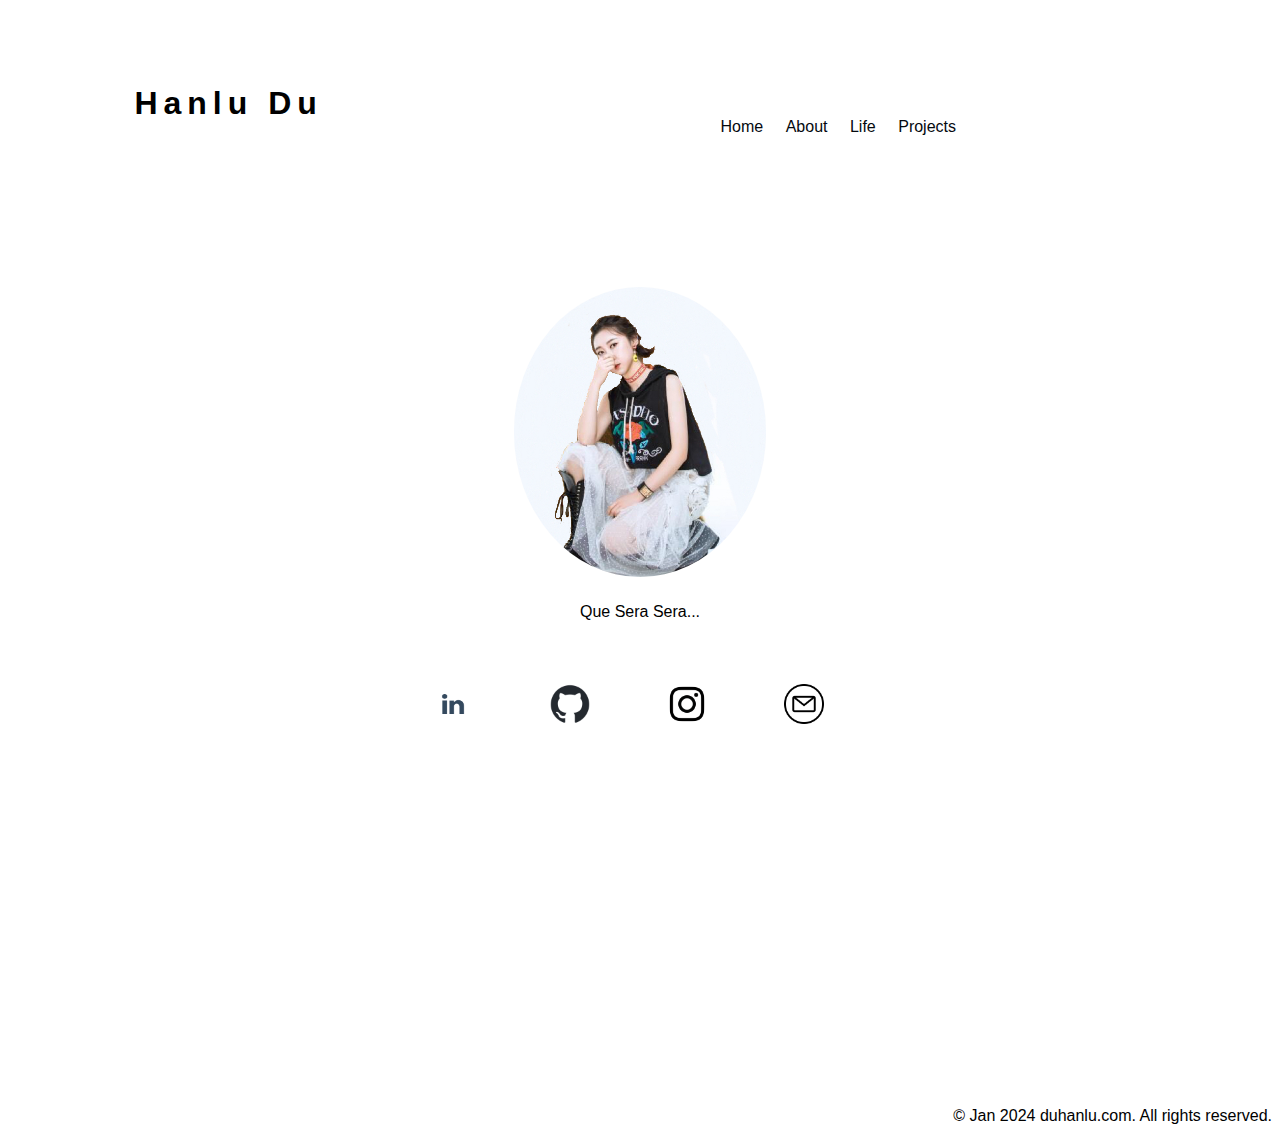
<file: index.html>
<!DOCTYPE html>
<html>
<head>
<title>Hanlu Du</title>
<meta charset="UTF-8">
<meta name="viewport" content="width=device-width, initial-scale=1">
<link rel="stylesheet" href="styles.css">
<style>
body,h1 {font-family: "Raleway", Arial, sans-serif}
h1 {letter-spacing: 6px}
.w3-row-padding img {margin-bottom: 5px}
</style>
</head>

<body>

    <!-- Header -->
    <header>
      <h1 style="padding:5% 0% 0% 10%">Hanlu Du</h1>

      <nav>
        <ul class="header-list">
          <li class = "header-list"><a href="index.html">Home</a></li>
          <li class = "header-list"><a href="about.html">About</a></li>
          <li class = "header-list"><a href="life.html">Life</a></li>
          <li class = "header-list"><a href="project.html">Projects</a></li>
        </ul>
      </nav>
     
    </header>

    <body>
      <div class="home-circle">
        <div class = "circle-home-img">
          <img src="pic/IMG_1035.JPG">
        </div>
        <div>
          <p style="margin-top: 2%;text-align: center;">Que Sera Sera...</p>
        </div>
        
      </div>
      
      <div >
        <nav>
          <ul class = "home-icon-link" style="margin-top: 5%; margin-left: -10%;">
            <li class = "icon-list"><a href="https://www.linkedin.com/in/hanlu-du-466159192/"><img src="pic/345413_linkedin_icon.png" alt="Icon linkedin"></a></li>
            <li class = "icon-list"><a href="https://github.com/duhanlu"><img src="pic/github-mark.png" alt="Icon github"></a></li>
            <li class = "icon-list"><a href="https://www.instagram.com/freyaddu?igsh=MTB5ZnJ5NDZlZTY0bg%3D%3D&utm_source=qr"><img src="pic/5335781_camera_instagram_social media_instagram logo_icon.png" alt="Icon ins"></a></li>
            <li class = "icon-list"><a href="mailto:hd2367@nyu.edu"><img src="pic/email_3178165.png" alt="Icon email"></a></li>
            <!-- Add more list items as needed -->
          </ul>
        </nav>
      </div>
    </body>
    

    <!-- Footer -->
    <footer style = 'margin-top: 30%; text-align: right;'>
      <p>&copy; Jan 2024 duhanlu.com. All rights reserved.</p>
    </footer>
    
    </body>


    </html>
</file>
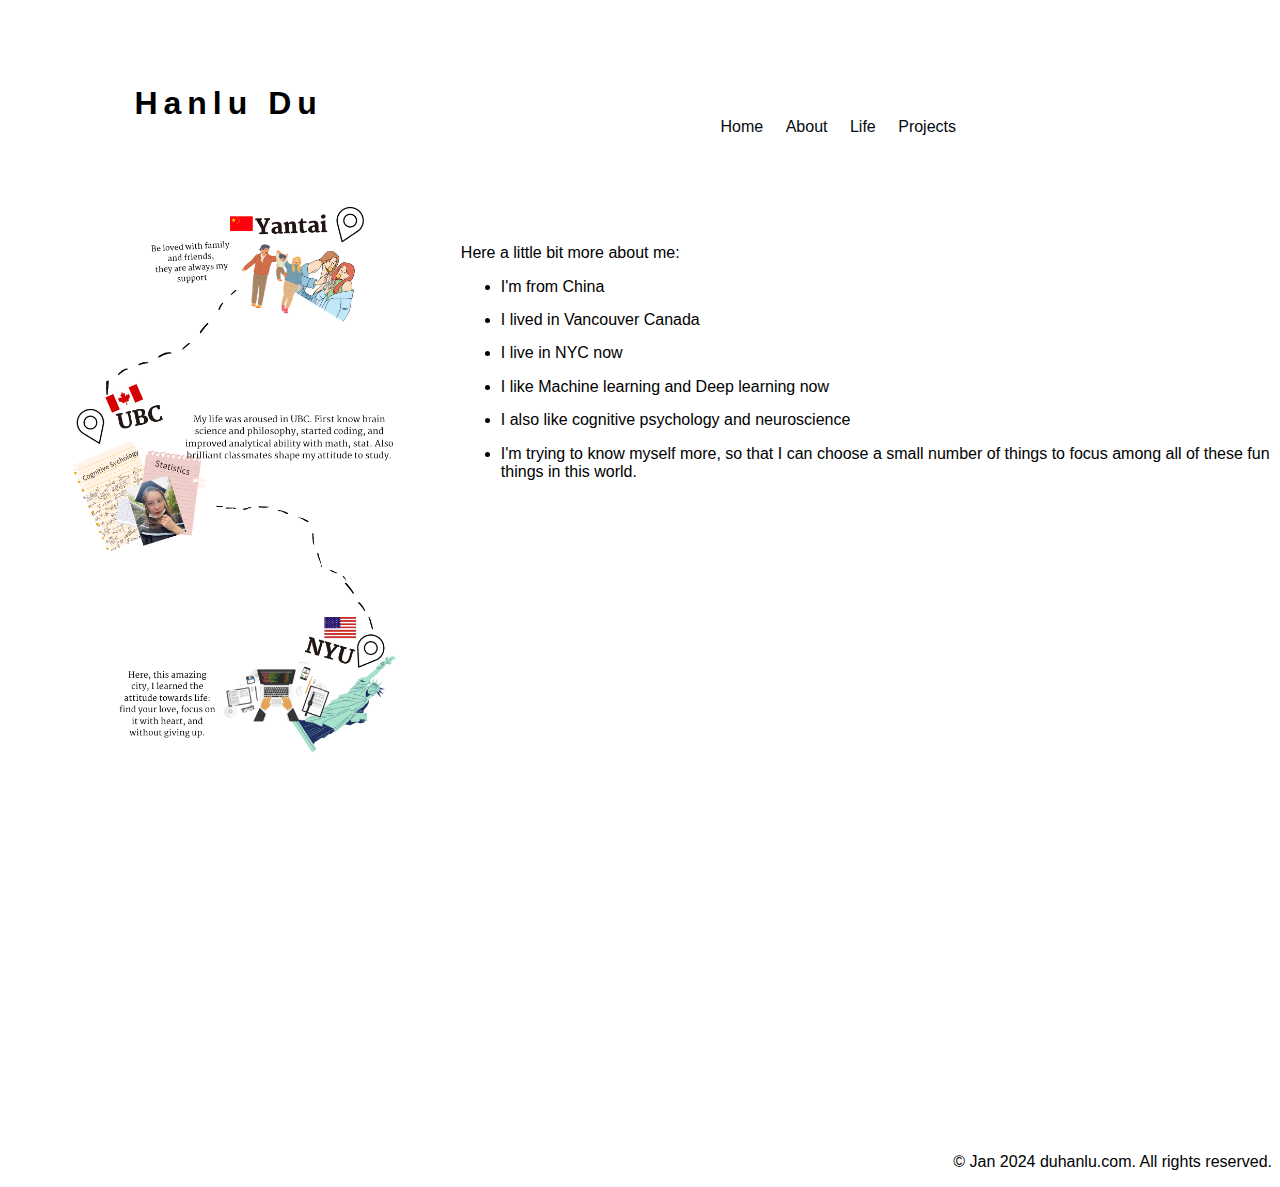
<file: about.html>
<!DOCTYPE html>
<html>
<head>
<title>Hanlu Du</title>
<meta charset="UTF-8">
<meta name="viewport" content="width=device-width, initial-scale=1">
<link rel="stylesheet" href="styles.css">
<style>
body,h1 {font-family: "Raleway", Arial, sans-serif}
h1 {letter-spacing: 6px}
.w3-row-padding img {margin-bottom: 5px}
</style>
</head>

<body>

    <!-- Header -->
    <header>
      <h1 style="padding:5% 0% 0% 10%">Hanlu Du</h1>

      <nav>
        <ul class="header-list">
          <li class = "header-list"><a href="index.html">Home</a></li>
          <li class = "header-list"><a href="about.html">About</a></li>
          <li class = "header-list"><a href="life.html">Life</a></li>
          <li class = "header-list"><a href="project.html">Projects</a></li>
        </ul>
      </nav>
     
    </header>

    <body>
        <div class="about-body">
            <div class="about-body-left">
                <img src="pic/lifemap.png" style= "width: 60%; height: auto; margin-top: 6%;">
            </div>
            <div class = "about-body-right">
                <p>Here a little bit more about me: </p>
                <ul class="about-body-right-list">
                    <li class = "about-list">I'm from China</li>
                    <li class = "about-list">I lived in Vancouver Canada</li>
                    <li class = "about-list">I live in NYC now</li>
                    <li class = "about-list">I like Machine learning and Deep learning now</li>
                    <li class = "about-list">I also like cognitive psychology and neuroscience</li>
                    <li class = "about-list">I'm trying to know myself more, so that I can choose a small number of things to focus among all of these fun things in this world.</li>
                </ul>

            </div>
            
        </div>
        
    </body>
    

    <!-- Footer -->
    <footer style = 'margin-top: 30%; text-align: right;'>
        <p>&copy; Jan 2024 duhanlu.com. All rights reserved.</p>
      </footer>
    
    </body>


    </html>
</file>
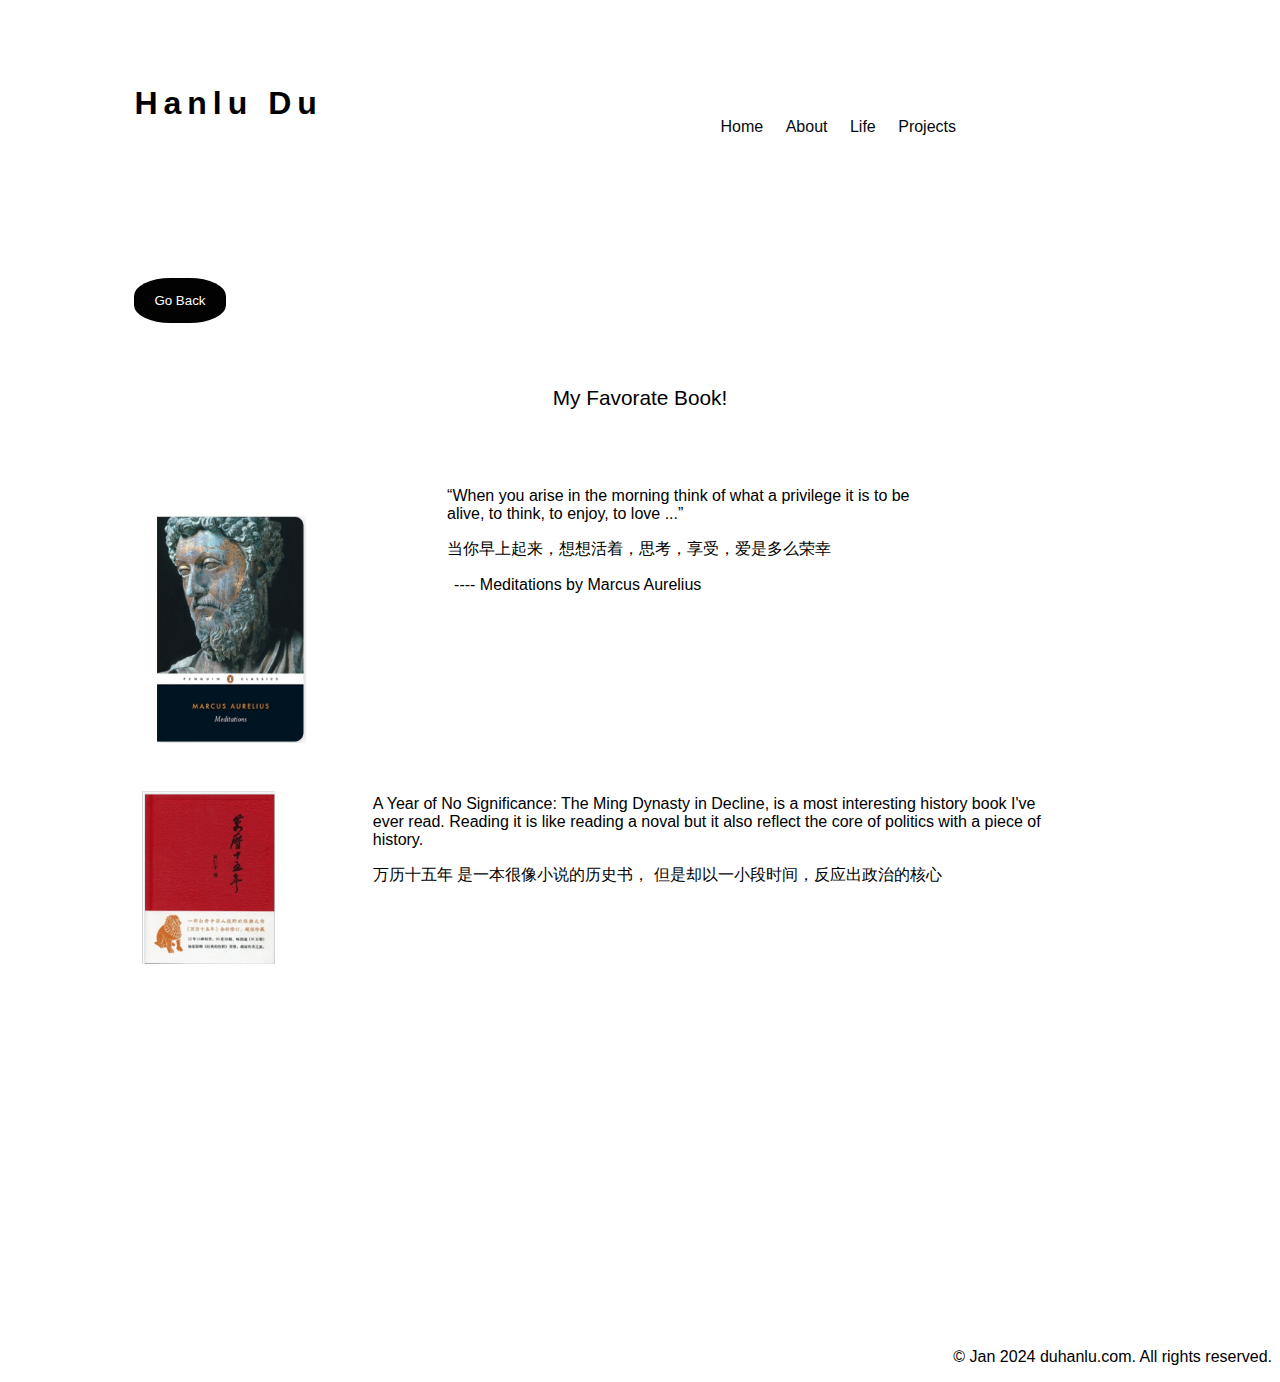
<file: book.html>
<!DOCTYPE html>
<html>
<head>
<title>Hanlu Du</title>
<meta charset="UTF-8">
<meta name="viewport" content="width=device-width, initial-scale=1">
<link rel="stylesheet" href="styles.css">
<style>
body,h1 {font-family: "Raleway", Arial, sans-serif}
h1 {letter-spacing: 6px}
.w3-row-padding img {margin-bottom: 5px}
</style>
</head>

<body>

    <!-- Header -->
    <header>
      <h1 style="padding:5% 0% 0% 10%">Hanlu Du</h1>

      <nav>
        <ul class="header-list">
          <li class = "header-list"><a href="index.html">Home</a></li>
          <li class = "header-list"><a href="about.html">About</a></li>
          <li class = "header-list"><a href="life.html">Life</a></li>
          <li class = "header-list"><a href="project.html">Projects</a></li>
        </ul>
      </nav>
     
    </header>

    <body>
      <button onclick="goBack()" style="margin-left: 10%;margin-top: 10%;">Go Back</button>

    <script>
        function goBack() {
            window.history.back();
        }
    </script>
      <p style="text-align: center;font-size: 130%; margin-top: 5%;">My Favorate Book!</p>
      <div class="book">
        <div><img src="pic/book1.jpg" alt="book" style="width: 35%;height: auto; margin-left: 35%; margin-top: 20%;"></div>
        <div>
          <p style="margin-left: 2%;margin-top: 8%;width: 70%;">“When you arise in the morning think of what a privilege it is to be alive, to think, to enjoy, to love ...”</p>
          <p style="margin-left: 2%;">当你早上起来，想想活着，思考，享受，爱是多么荣幸</p>
          <p style="margin-left: 3%;margin-top: 0%;">---- Meditations by Marcus Aurelius</p>
        </div>
      </div>

      <div class="book">
        <div><img src="pic/book2.jpg" alt="book" style="width:45%; height:auto; margin-left: 45%;margin-top: 15%;"></div>
        <div>
          <p style="width: 70%;margin-top: 5%;margin-left: 7%;">A Year of No Significance: The Ming Dynasty in Decline, is a most interesting history book I've ever read. Reading it is like reading a noval but it also reflect the core of politics with a piece of history.</p>
          <p style="margin-left: 7%;">万历十五年 是一本很像小说的历史书， 但是却以一小段时间，反应出政治的核心</p>
        </div>
        
      </div>
        
    </body>
    

    <!-- Footer -->
    <footer style = 'margin-top: 30%; text-align: right;'>
        <p>&copy; Jan 2024 duhanlu.com. All rights reserved.</p>
      </footer>
    
    </body>


    </html>
</file>
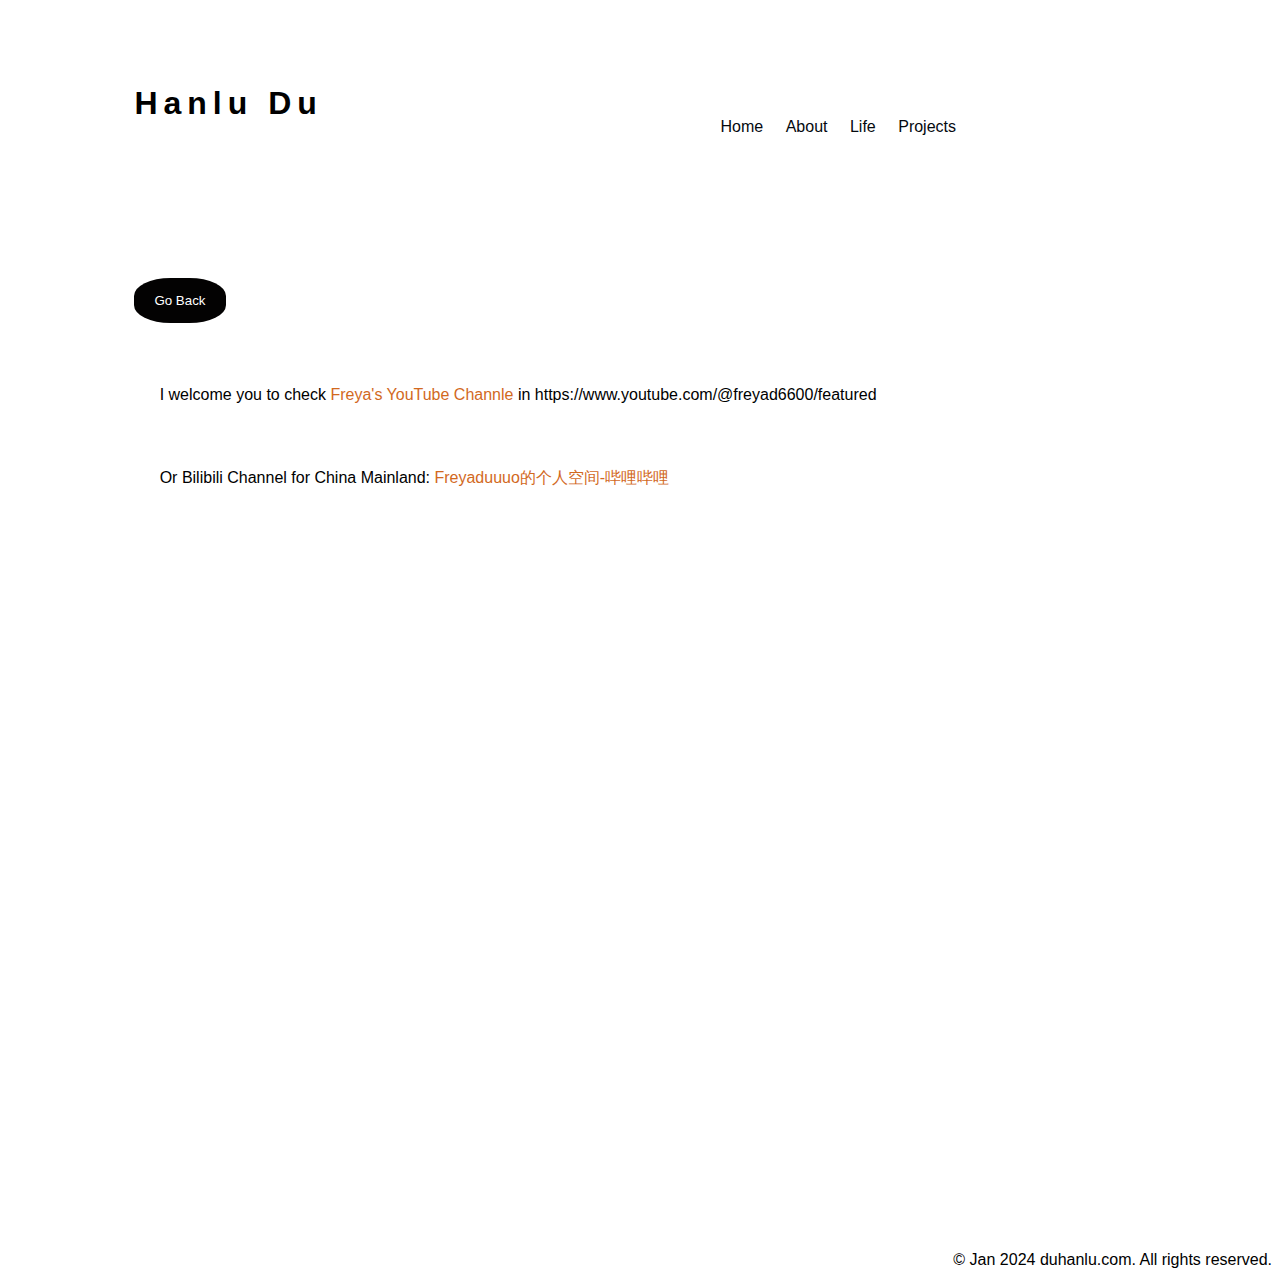
<file: dance.html>
<!DOCTYPE html>
<html>
<head>
<title>Hanlu Du</title>
<meta charset="UTF-8">
<meta name="viewport" content="width=device-width, initial-scale=1">
<link rel="stylesheet" href="styles.css">
<style>
body,h1 {font-family: "Raleway", Arial, sans-serif}
h1 {letter-spacing: 6px}
.w3-row-padding img {margin-bottom: 5px}
</style>
</head>

<body>

    <!-- Header -->
    <header>
      <h1 style="padding:5% 0% 0% 10%">Hanlu Du</h1>
      

      <nav>
        <ul class="header-list">
          <li class = "header-list"><a href="index.html">Home</a></li>
          <li class = "header-list"><a href="about.html">About</a></li>
          <li class = "header-list"><a href="life.html">Life</a></li>
          <li class = "header-list"><a href="project.html">Projects</a></li>
        </ul>
      </nav>
     
    </header>

    <body>
      <button onclick="goBack()" style="margin-left: 10%;margin-top: 10%;">Go Back</button>

    <script>
        function goBack() {
            window.history.back();
        }
    </script>
      <p style="margin-left: 12%; margin-top: 5%;">I welcome you to check <a href="https://www.youtube.com/@freyad6600/featured" style="color: chocolate;">Freya's YouTube Channle</a> in https://www.youtube.com/@freyad6600/featured</p>

      <p style="margin-left: 12%; margin-top: 5%;">Or Bilibili Channel for China Mainland: <a href = "https://b23.tv/txMbqND" style="color: chocolate;">Freyaduuuo的个人空间-哔哩哔哩</a></p>

      <iframe width="480" height="300" style="margin-left: 10%; margin-top: 5%;"
      src="https://www.youtube.com/@freyad6600/featured" frameborder="0" allowfullscreen></iframe>
        
    </body>
    

    <!-- Footer -->
    <footer style = 'margin-top: 30%; text-align: right;'>
        <p>&copy; Jan 2024 duhanlu.com. All rights reserved.</p>
      </footer>
    
    </body>


    </html>
</file>
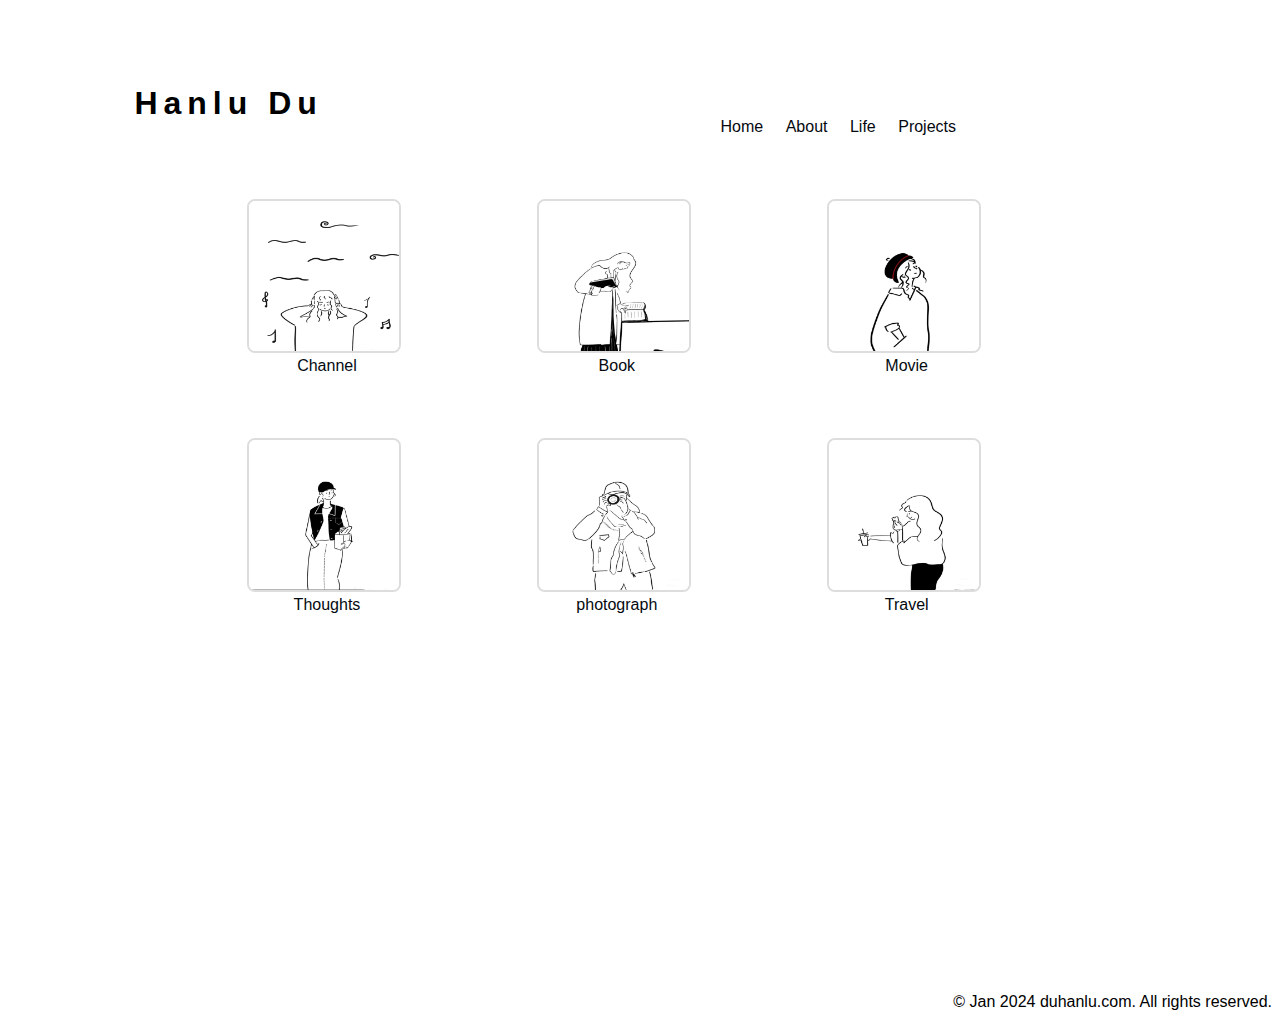
<file: life.html>
<!DOCTYPE html>
<html>
<head>
<title>Hanlu Du</title>
<meta charset="UTF-8">
<meta name="viewport" content="width=device-width, initial-scale=1">
<link rel="stylesheet" href="styles.css">
<style>
body,h1 {font-family: "Raleway", Arial, sans-serif}
h1 {letter-spacing: 6px}
.w3-row-padding img {margin-bottom: 5px}
</style>
</head>

<body>

    <!-- Header -->
    <header>
      <h1 style="padding:5% 0% 0% 10%">Hanlu Du</h1>

      <nav>
        <ul class="header-list">
          <li class = "header-list"><a href="index.html">Home</a></li>
          <li class = "header-list"><a href="about.html">About</a></li>
          <li class = "header-list"><a href="life.html">Life</a></li>
          <li class = "header-list"><a href="project.html">Projects</a></li>
        </ul>
      </nav>
    </header>

    <body>
      <div class = "life-body">
        <nav>
          <ul class = "life-list1">
            <li class = "life-list1">
              <a href="dance.html">
                <img src="pic/IMG_1815.jpg" alt="life">
                <span>Channel</span>
              </a></li>
            <li class = "life-list1">
              <a href="book.html">
                <img src="pic/IMG_1810.jpg" alt="life">
                <span>Book</span>
              </a></li>
            <li class = "life-list1">
              <a href="movie.html">
                <img src="pic/IMG_1809.jpg" alt="life">
                <span>Movie</span>
              </a></li>
          </ul>
        </nav>
      </div>

      <div class = "life-body">
        <nav>
          <ul class = "life-list1">
            <li class = "life-list1">
              <a href="thoughts.html">
                <img src="pic/IMG_1811.jpg" alt="life">
                <span>Thoughts</span>
              </a></li>
            <li class = "life-list1">
              <a href="photograph.html">
                <img src="pic/IMG_1814.jpg" alt="life">
                <span>photograph</span>
              </a></li>
            <li class = "life-list1">
              <a href="travel.html">
                <img src="pic/IMG_1817.jpg" alt="life">
                <span>Travel</span>
              </a></li>
          </ul>
        </nav>
      </div>
    

    <!-- Footer -->
    <footer style = 'margin-top: 30%; text-align: right;'>
        <p>&copy; Jan 2024 duhanlu.com. All rights reserved.</p>
      </footer>
    
    </body>


    </html>
</file>
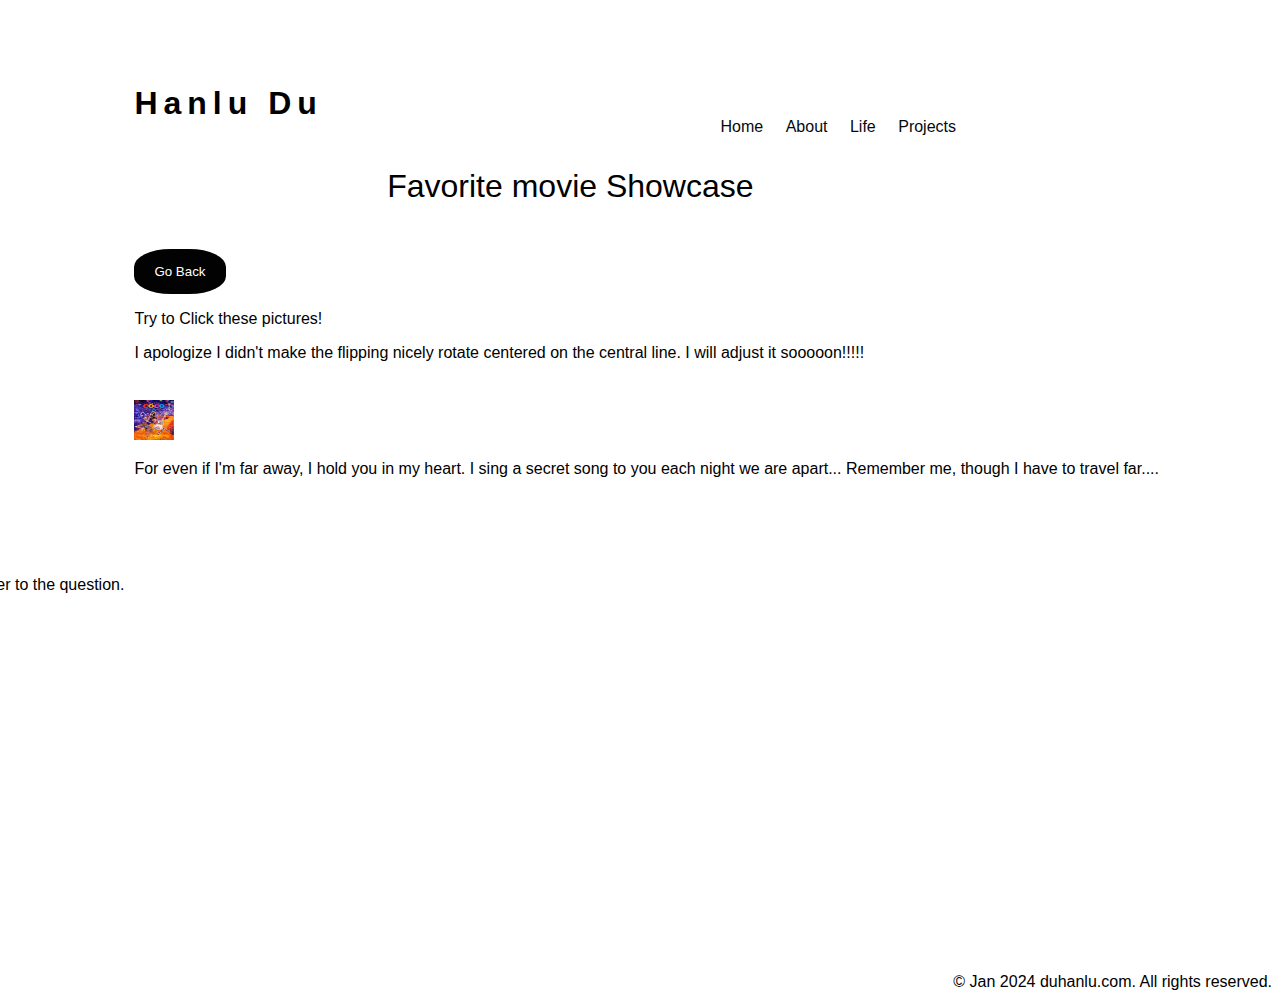
<file: movie.html>
<!DOCTYPE html>
<html>
<head>
<title>Hanlu Du</title>
<meta charset="UTF-8">
<meta name="viewport" content="width=device-width, initial-scale=1">
<link rel="stylesheet" href="styles.css">
<style>
body,h1 {font-family: "Raleway", Arial, sans-serif}
h1 {letter-spacing: 6px}
.w3-row-padding img {margin-bottom: 5px}
</style>
</head>

<body>

    <!-- Header -->
    <header>
      <h1 style="padding:5% 0% 0% 10%">Hanlu Du</h1>

      <nav>
        <ul class="header-list">
          <li class = "header-list"><a href="index.html">Home</a></li>
          <li class = "header-list"><a href="about.html">About</a></li>
          <li class = "header-list"><a href="life.html">Life</a></li>
          <li class = "header-list"><a href="project.html">Projects</a></li>
        </ul>
      </nav>
     
    </header>

    <body>
      <p style="margin-left: 10%; font-size: xx-large;margin-left: 30%;">Favorite movie Showcase</p>
      <button onclick="goBack()" style="margin-left: 10%;margin-top:1%;">Go Back</button>
      <p style="margin-left: 10%;">Try to Click these pictures!</p>
      <p style="margin-left: 10%;">I apologize I didn't make the flipping nicely rotate centered on the central line. I will adjust it sooooon!!!!!</p>
    <script>
        function goBack() {
            window.history.back();
        }
    </script>
     
    <div class = "movie-section-1">
      <div class="flashcard" onclick="flipCard(this)" style="margin-left: 10%; margin-top: 3%;">
        <div class="card">
          <div class="front">
            <img src = "pic/movie1.jpg">
          </div>
          <div class="back">
            <p>For even if I'm far away, I hold you in my heart. I sing a secret song to you each night we are apart... Remember me, though I have to travel far....</p>
          </div>
        </div>
      </div>

      <div class="flashcard" onclick="flipCard(this)" style="margin-left: -10%; margin-top: 3%;">
        <div class="card">
          <div class="front">
            <img src="pic/movie2.jpg">
          </div>
          <div class="back">
            <p>This is the answer to the question.</p>
          </div>
        </div>
      </div>
    </div>
      

      

      <script>
        function flipCard(card) {
          card.querySelector('.card').style.transform = card.querySelector('.card').style.transform === 'rotateY(180deg)' ? 'rotateY(0deg)' : 'rotateY(180deg)';
        }
      </script>
    </body>
    

    <!-- Footer -->
    <footer style = 'margin-top: 30%; text-align: right;'>
        <p>&copy; Jan 2024 duhanlu.com. All rights reserved.</p>
      </footer>
    
    </body>


    </html>
</file>
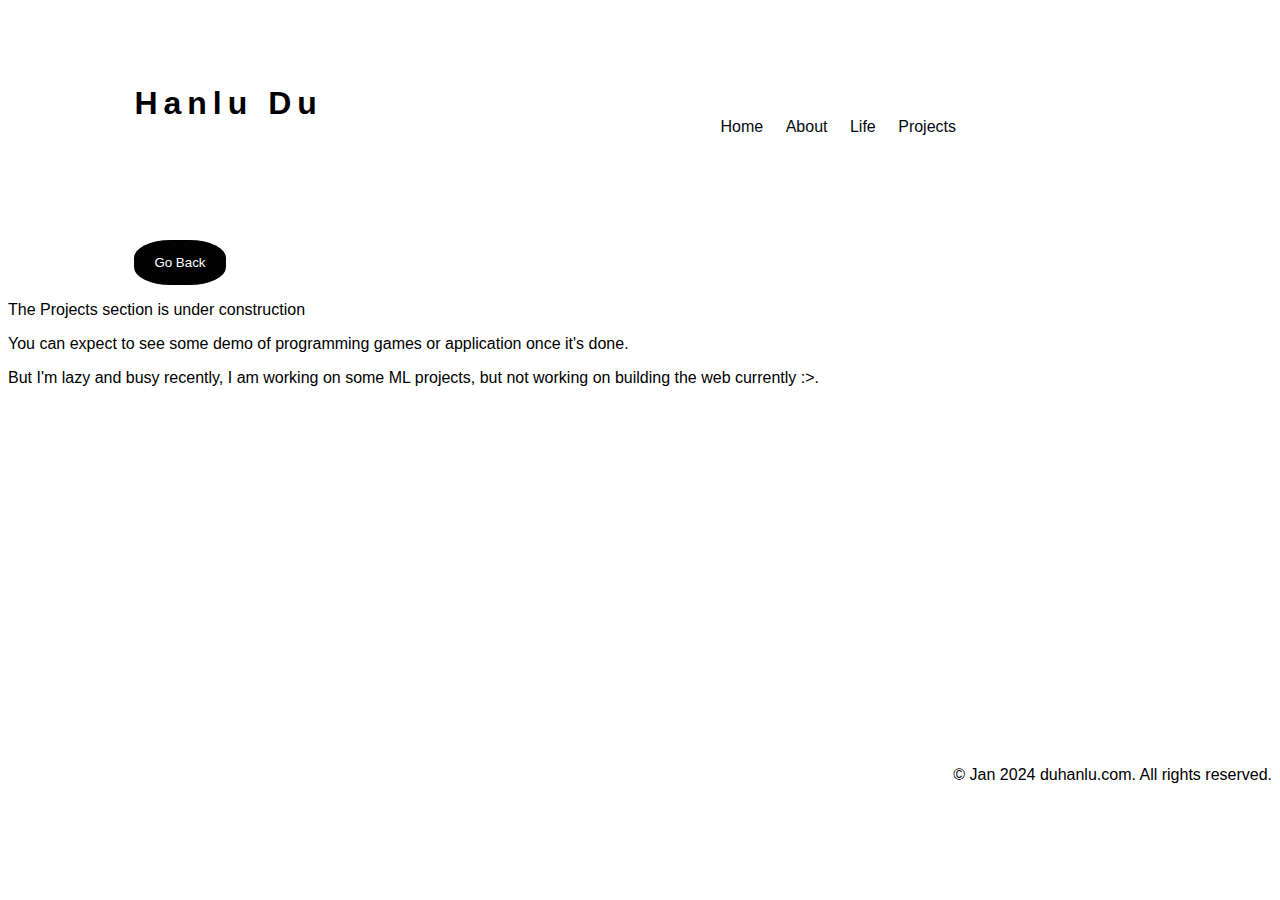
<file: project.html>
<!DOCTYPE html>
<html>
<head>
<title>Hanlu Du</title>
<meta charset="UTF-8">
<meta name="viewport" content="width=device-width, initial-scale=1">
<link rel="stylesheet" href="styles.css">
<style>
body,h1 {font-family: "Raleway", Arial, sans-serif}
h1 {letter-spacing: 6px}
.w3-row-padding img {margin-bottom: 5px}
</style>
</head>

<body>

    <!-- Header -->
    <header>
      <h1 style="padding:5% 0% 0% 10%">Hanlu Du</h1>

      <nav>
        <ul class="header-list">
          <li class = "header-list"><a href="index.html">Home</a></li>
          <li class = "header-list"><a href="about.html">About</a></li>
          <li class = "header-list"><a href="life.html">Life</a></li>
          <li class = "header-list"><a href="project.html">Projects</a></li>
        </ul>
      </nav>
     
    </header>

    <body>
      <button onclick="goBack()" style="margin-left: 10%;margin-top: 7%;">Go Back</button>

    <script>
        function goBack() {
            window.history.back();
        }
    </script>
      <p>The Projects section is under construction</p>
      <p>You can expect to see some demo of programming games or application once it's done. </p>
      <p>But I'm lazy and busy recently, I am working on some ML projects, but not working on building the web currently :>. </p>
    </body>
    

    <!-- Footer -->
    <footer style = 'margin-top: 30%; text-align: right;'>
        <p>&copy; Jan 2024 duhanlu.com. All rights reserved.</p>
      </footer>
    
    </body>


    </html>
</file>
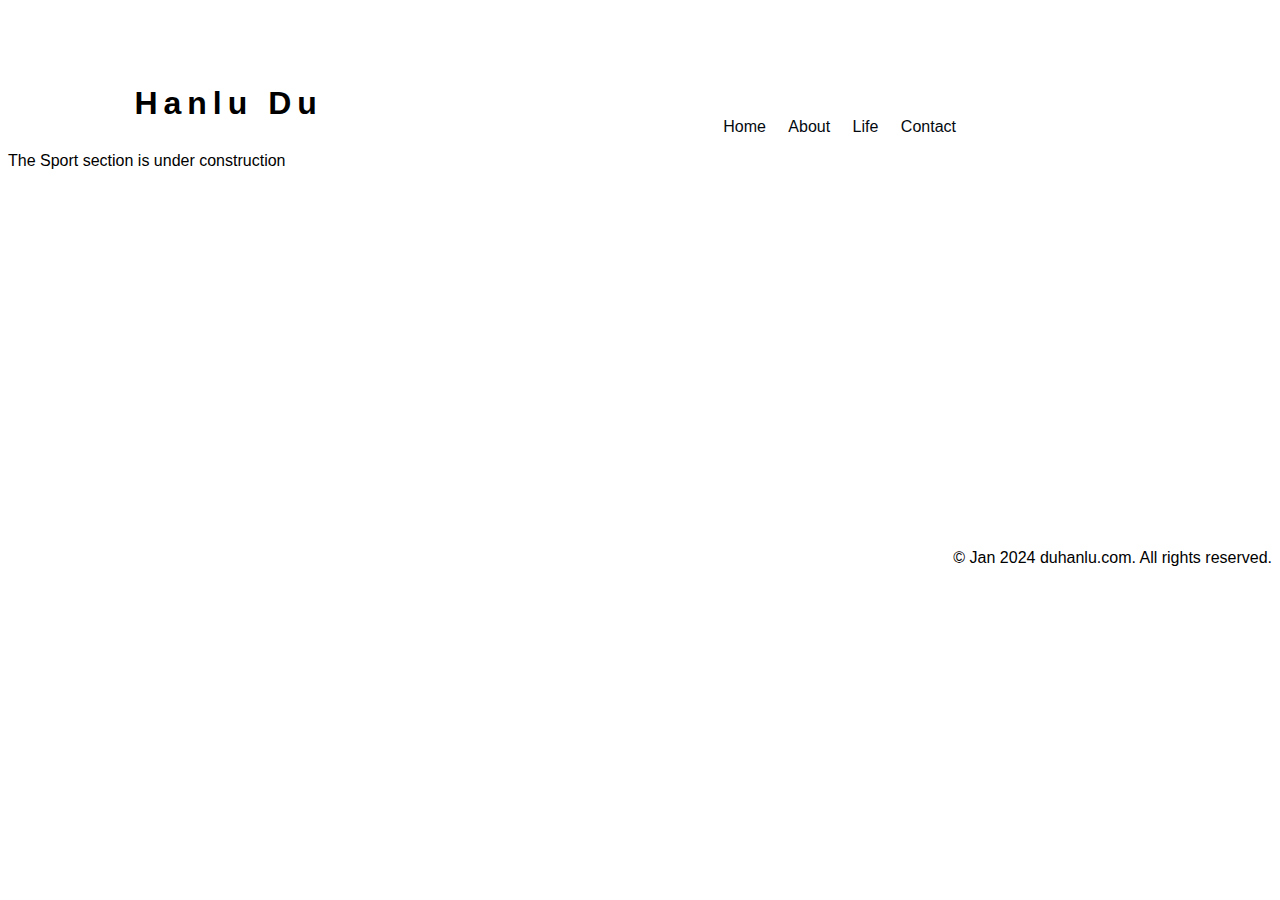
<file: sport.html>
<!DOCTYPE html>
<html>
<head>
<title>Hanlu Du</title>
<meta charset="UTF-8">
<meta name="viewport" content="width=device-width, initial-scale=1">
<link rel="stylesheet" href="styles.css">
<style>
body,h1 {font-family: "Raleway", Arial, sans-serif}
h1 {letter-spacing: 6px}
.w3-row-padding img {margin-bottom: 5px}
</style>
</head>

<body>

    <!-- Header -->
    <header>
      <h1 style="padding:5% 0% 0% 10%">Hanlu Du</h1>

      <nav>
        <ul class="header-list">
          <li class = "header-list"><a href="index.html">Home</a></li>
          <li class = "header-list"><a href="about.html">About</a></li>
          <li class = "header-list"><a href="life.html">Life</a></li>
          <li class = "header-list"><a href="#contact">Contact</a></li>
        </ul>
      </nav>
     
    </header>

    <body>
      <p>The Sport section is under construction</p>
        
    </body>
    

    <!-- Footer -->
    <footer style = 'margin-top: 30%; text-align: right;'>
        <p>&copy; Jan 2024 duhanlu.com. All rights reserved.</p>
      </footer>
    
    </body>


    </html>
</file>
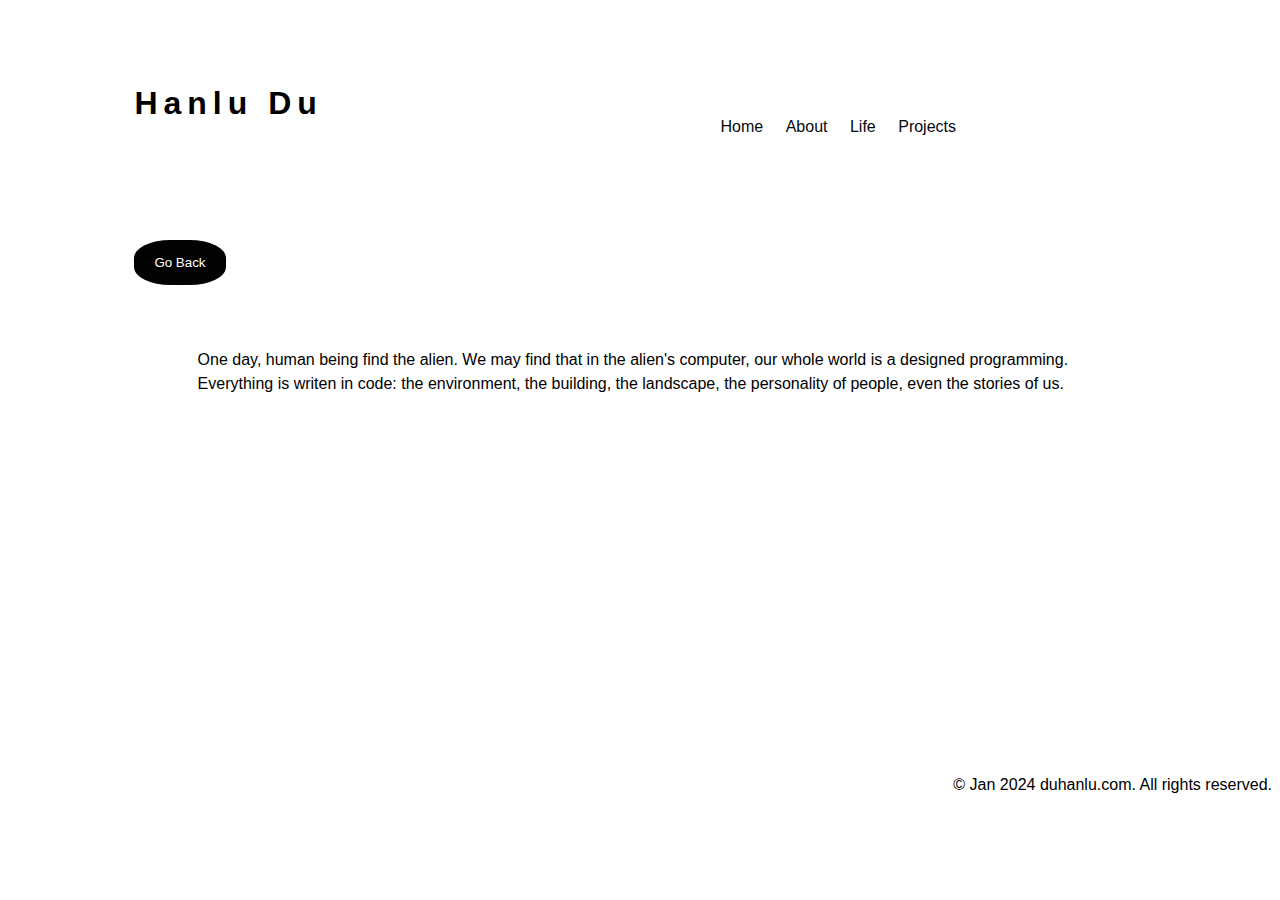
<file: thoughts.html>
<!DOCTYPE html>
<html>
<head>
<title>Hanlu Du</title>
<meta charset="UTF-8">
<meta name="viewport" content="width=device-width, initial-scale=1">
<link rel="stylesheet" href="styles.css">
<style>
body,h1 {font-family: "Raleway", Arial, sans-serif}
h1 {letter-spacing: 6px}
.w3-row-padding img {margin-bottom: 5px}
</style>
</head>

<body>

    <!-- Header -->
    <header>
      <h1 style="padding:5% 0% 0% 10%">Hanlu Du</h1>

      <nav>
        <ul class="header-list">
          <li class = "header-list"><a href="index.html">Home</a></li>
          <li class = "header-list"><a href="about.html">About</a></li>
          <li class = "header-list"><a href="life.html">Life</a></li>
          <li class = "header-list"><a href="project.html">Projects</a></li>
        </ul>
      </nav>
     
    </header>

    <body>
        <button onclick="goBack()" style="margin-left: 10%;margin-top: 7%;">Go Back</button>

    <script>
        function goBack() {
            window.history.back();
        }
    </script>
      <p style="width: 70%; margin-left: 15%; margin-top: 5%;line-height: 1.5;">One day, human being find the alien. We may find that in the alien's computer, our whole world is 
        a designed programming. Everything is writen in code: the environment, the building, the landscape, the personality of people, even the stories of us.</p>
        
    </body>
    

    <!-- Footer -->
    <footer style = 'margin-top: 30%; text-align: right;'>
        <p>&copy; Jan 2024 duhanlu.com. All rights reserved.</p>
      </footer>
    
    </body>


    </html>
</file>
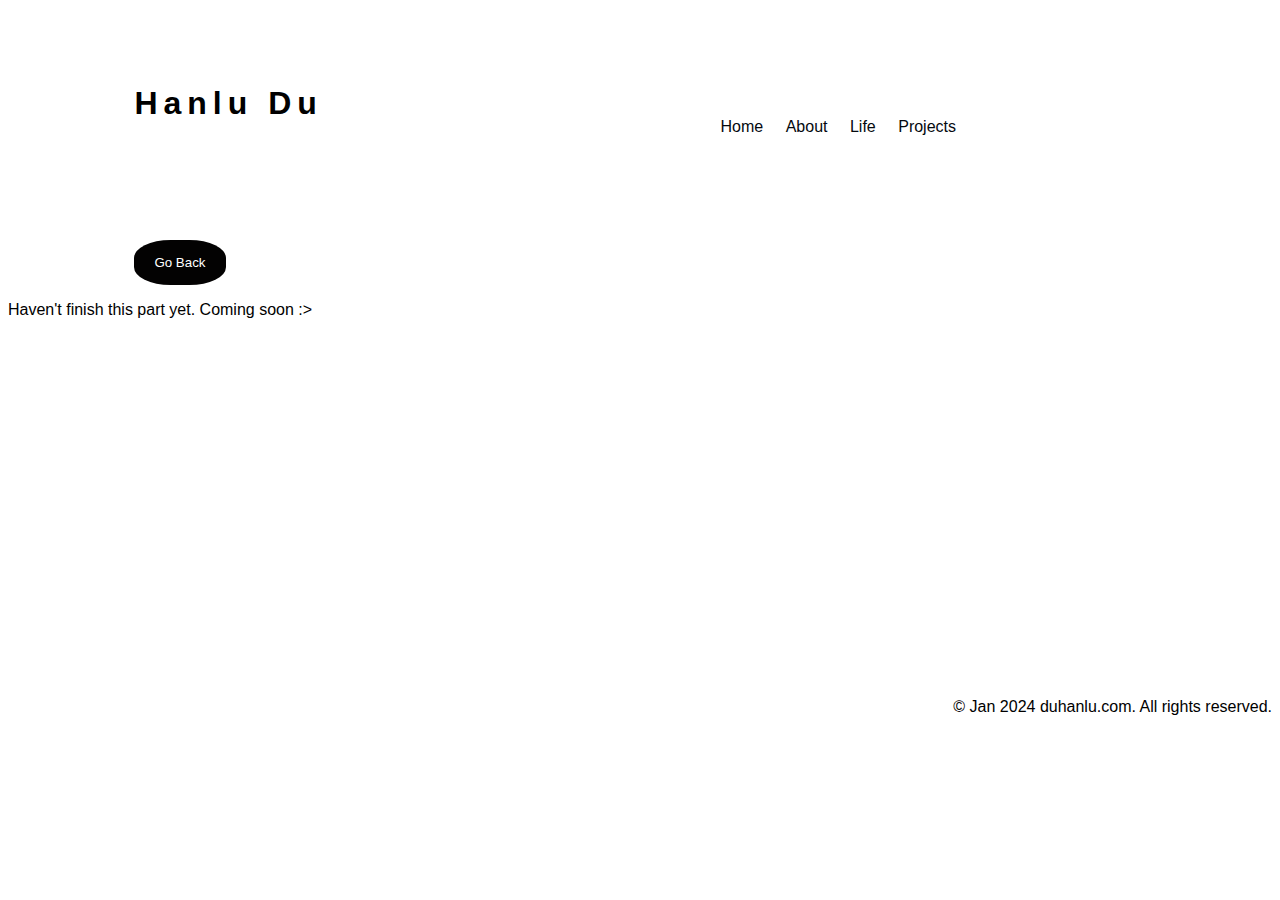
<file: travel.html>
<!DOCTYPE html>
<html>
<head>
<title>Hanlu Du</title>
<meta charset="UTF-8">
<meta name="viewport" content="width=device-width, initial-scale=1">
<link rel="stylesheet" href="styles.css">
<style>
body,h1 {font-family: "Raleway", Arial, sans-serif}
h1 {letter-spacing: 6px}
.w3-row-padding img {margin-bottom: 5px}
</style>
</head>

<body>

    <!-- Header -->
    <header>
      <h1 style="padding:5% 0% 0% 10%">Hanlu Du</h1>

      <nav>
        <ul class="header-list">
          <li class = "header-list"><a href="index.html">Home</a></li>
          <li class = "header-list"><a href="about.html">About</a></li>
          <li class = "header-list"><a href="life.html">Life</a></li>
          <li class = "header-list"><a href="project.html">Projects</a></li>
        </ul>
      </nav>
     
    </header>

    <body>
      <button onclick="goBack()" style="margin-left: 10%;margin-top: 7%;">Go Back</button>

    <script>
        function goBack() {
            window.history.back();
        }
    </script>
      <p>Haven't finish this part yet. Coming soon :></p>
    </body>
    

    <!-- Footer -->
    <footer style = 'margin-top: 30%; text-align: right;'>
        <p>&copy; Jan 2024 duhanlu.com. All rights reserved.</p>
      </footer>
    
    </body>


    </html>
</file>
<file: styles.css>
h2 {
  margin-left: 50px;
}
ul.header-list {
  list-style: none;
  padding: 0;
  text-align: right;
  margin-right: 25%;
  margin-top:-2%;
  text-size-adjust: larger;

 }
 li.header-list{
  display: inline-block;
  margin-left: 18px;
}
  li.icon-list{
    display: inline-block;
    margin-left: 5%;
  }
  a {
    text-decoration: none; /* Remove underline from links */
    color: #04090f; /* Set the font color to blue (adjust as needed) */
    font-size: 100%; /* Set the font size to 16 pixels (adjust as needed) */
  }
  a:hover {
    text-decoration: underline; /* Add underline on hover */
  }
  .circle-home-img {
    overflow: hidden;
    width: 20%; /* Adjust the percentage as needed for a smaller circle */
    height: 20%;
    border-radius:50%;
    margin-top: 12%;
    margin-left: 40%;
  }
  .home-circle{
    text-align: center;
   
  }
  .circle-home-img img {
    width: 100%; /* Make the image fill the circle container */
    height: auto; /* Maintain aspect ratio */
    display: block; /* Remove extra space below the image */
    margin-top: -10%;
  }
  ul.home-icon-link {
    text-align: center;
    size-adjust: 20%;
    margin-left:50%;
  }
  li.home-icon-link{
    display: inline-block;
    margin-left: 40%;
  }
  img {
    width: 40px; /* Adjust the width of the icon */
    height: 40px; /* Adjust the height of the icon */
    margin-right: 5px; /* Adjust the spacing between the icon and text */
  }
  .about-body{
    display: flex;
  }
  .about-body-left {
    margin-left: 3%;

  }
  .about-body-right{
    margin-top: 6%;
    margin-left: -17%;
    font-size: 100%;
  }
  li.about-list{
    margin-bottom: 1%;
  }
  li.about-list:not(:last-child) {
    margin-bottom: 2%; /* Adjust the margin for all items except the last one */
  }

  li.life-list1{
    display: inline-block;
    size: 40%;
  }

  .life-list1 img {
    width: 150px; /* Set the width of the images */
    height: auto; /* Maintain the aspect ratio */
    border: 2px solid #ddd; /* Optional: Add a border for visual clarity */
    border-radius: 8px; /* Optional: Add border-radius for rounded corners */
}
  ul.life-list1 {
    list-style-type: none;
    text-align: center;
    margin-left: -5%;
    width: 100%; /* Set the width of the list */
    height: 100%;
  }
  
  .life-body {
    list-style-type: none; /* Remove default list styling */
    text-align: center; /* Center-align text */
    margin-bottom: 0%;
    margin-top: 5%;
  }

  li.life-list1:not(:last-child) {
    margin-right: 10%; /* Adjust the margin for all items except the last one */
  }
  /* Style for the linked image */
  .life-list1 a {
    display: block; /* Make the link a block-level element */
  }

  /* Style for the text under the image */
  .life-list1 span {
    display: block; /* Make the text a block-level element */
  }

  .book{
    display: flex;
  }
  button{
    background-color: rgb(3, 2, 2);
    border: none;
    color: rgb(255, 255, 255);
    size: 20%;
    padding: 15px 20px;
    border-radius: 40%;
  }

button:hover {
  background-color: #b1d8f1;
  color: #ffffff;
}
</file>
